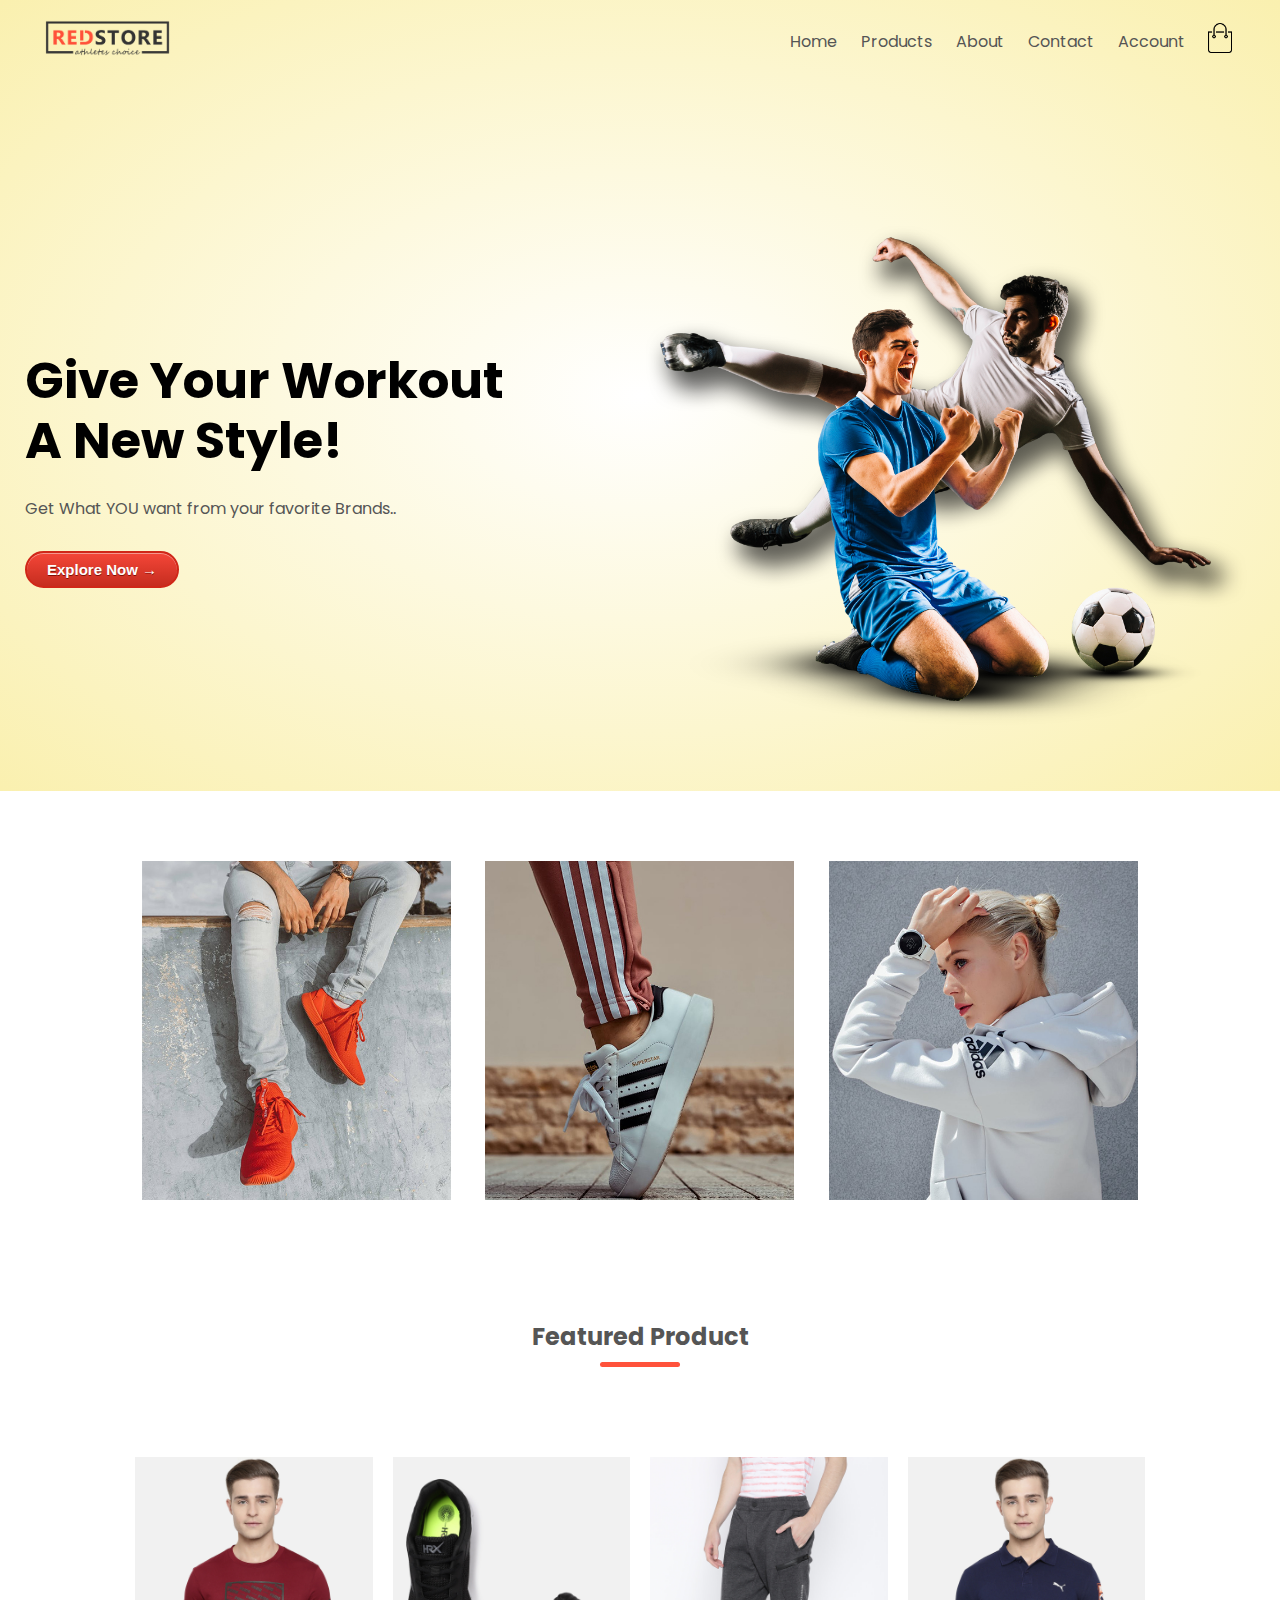
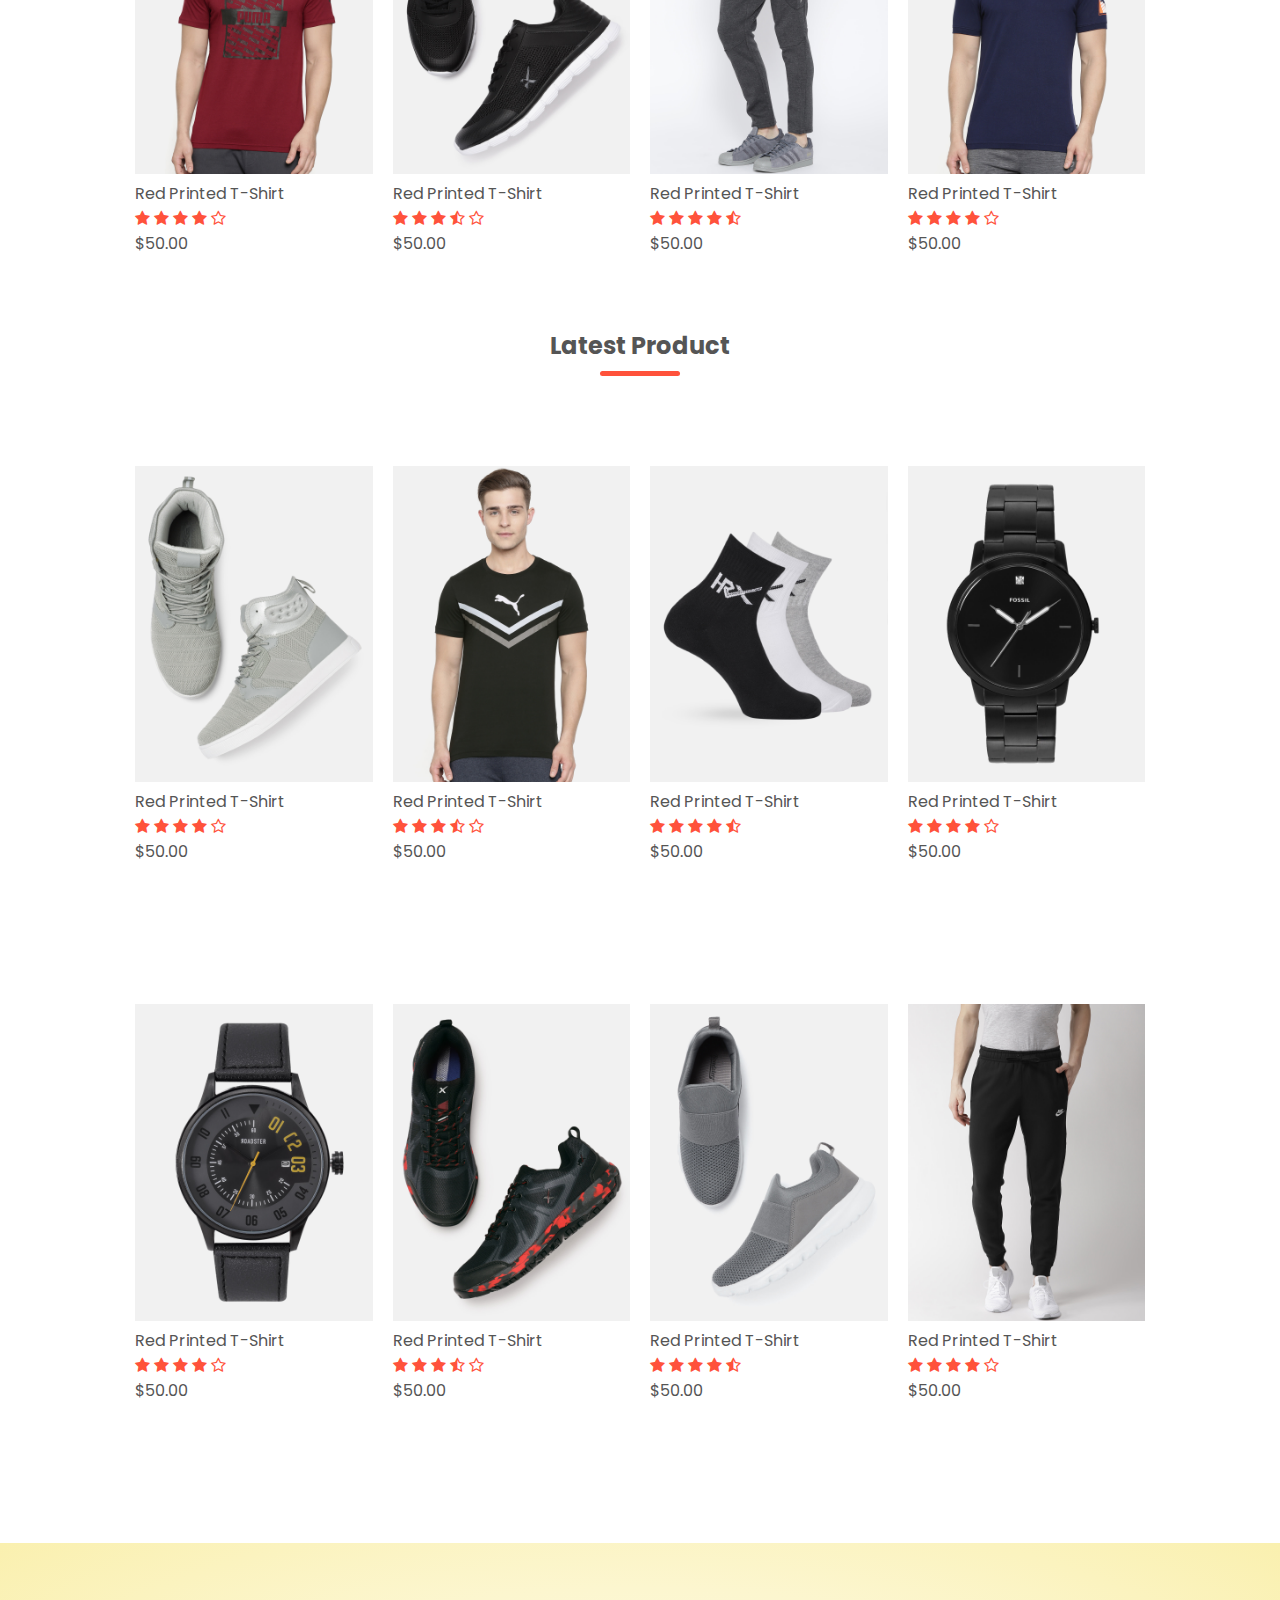
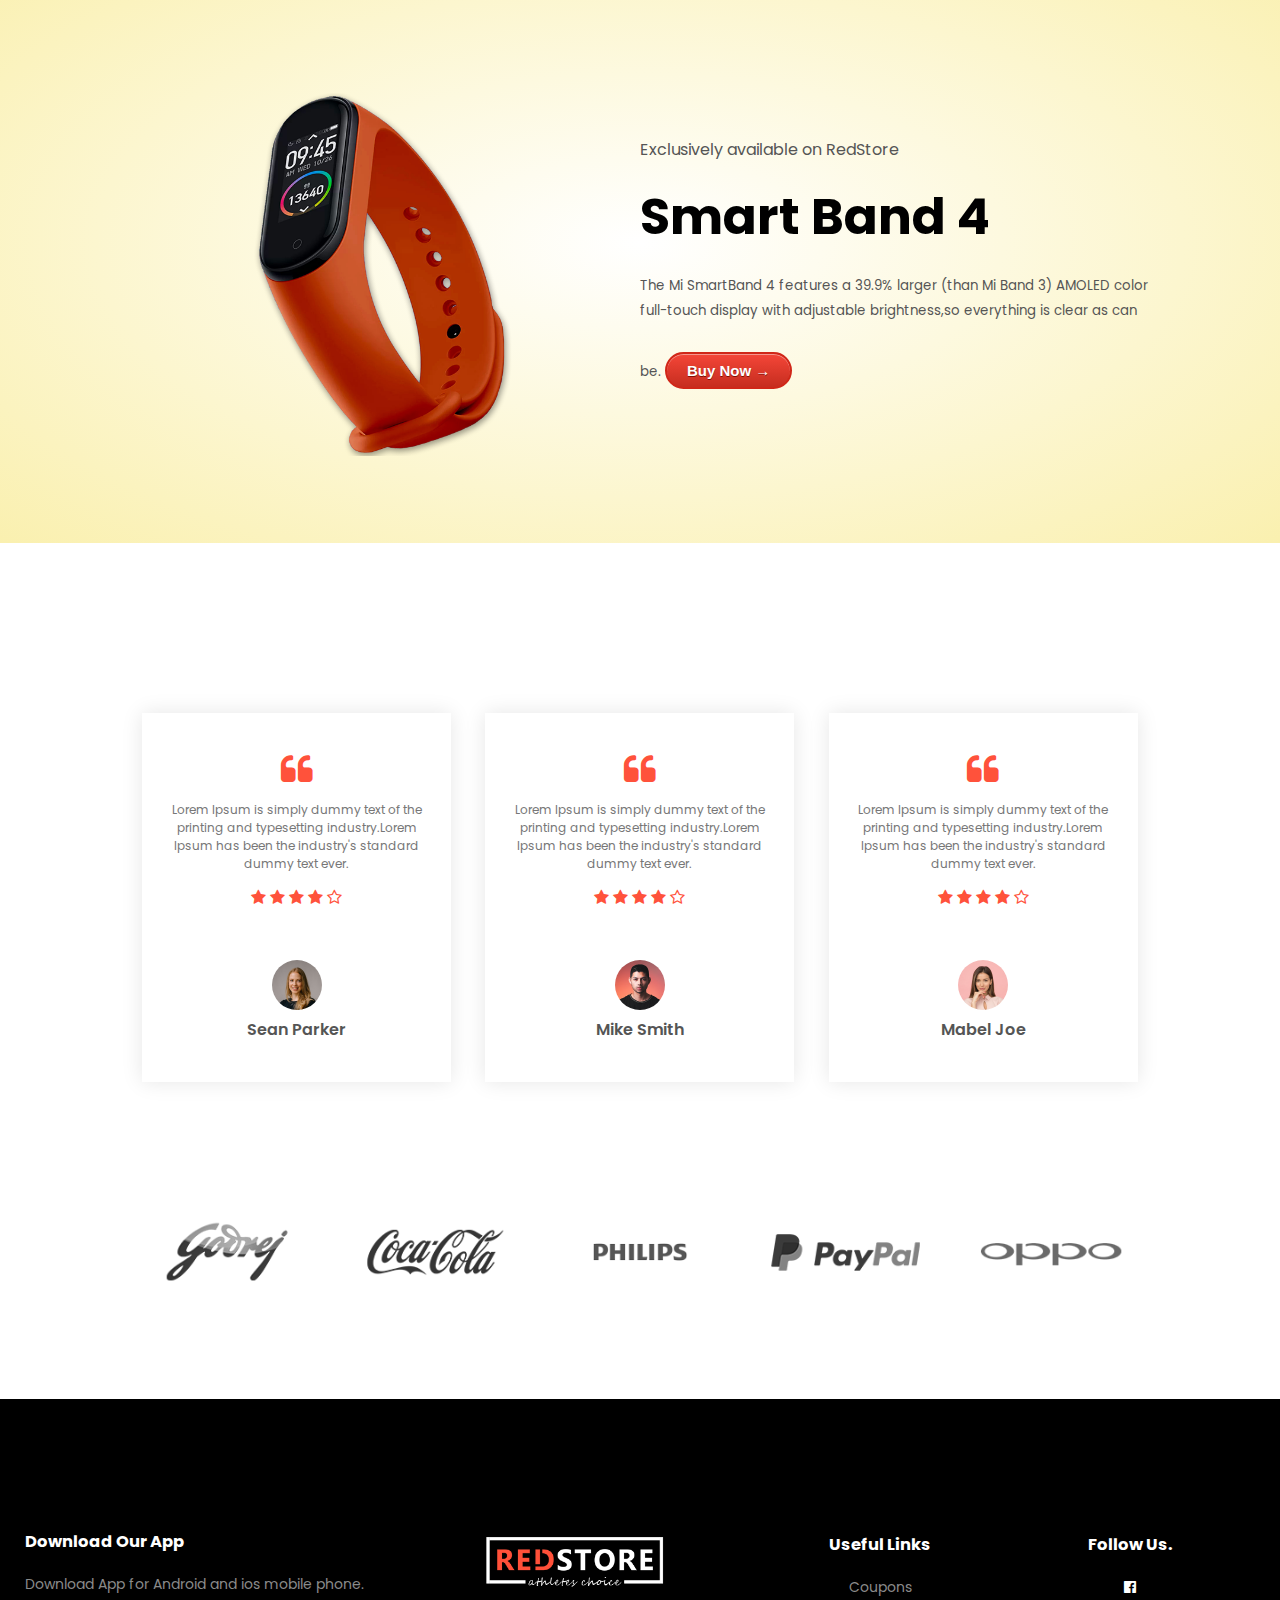
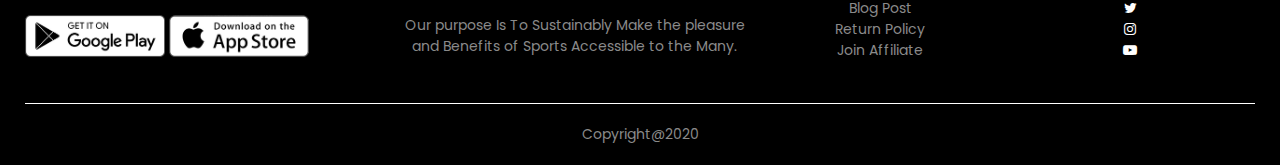
<file: index.html>
<!DOCTYPE html>
<html lang="en">
    <head>
        <meta charset="UTF-8">
        <meta name="viewport" content="width=device-width, initial-scale=1.0">
        <title>RedStore | Ecommerce Website Design</title>
        <link rel="stylesheet" href="CSS/styles.css">
        <link href="https://fonts.googleapis.com/css2?family=Poppins:wght@300;400;500;600;700&display=swap" rel="stylesheet">
        <link rel="stylesheet" href="https://stackpath.bootstrapcdn.com/font-awesome/4.7.0/css/font-awesome.min.css">
    </head>
    <body>
        <div class="header">
            <div class="container">
            <div class="navbar">
                <div class="logo">
                    <a href="index.html"><img src="images/logo.png" width="125px"></a>
                </div>
                <nav>
                    <ul id="MenuItems">
                        <li><a href="">Home</a></li>
                        <li><a href="products.html">Products</a></li>
                        <li><a href="#Tes">About</a></li>
                        <li><a href="#Footer1">Contact</a></li>
                        <li><a href="">Account</a></li>
                    </ul>
                </nav>
                <a href="cart.html"><img src="images/cart.png" width="30px" height="30px"></a>
                <img src="images/menu.png" class="menu-icon" onclick="menutoggle()">
            </div>
            <div class="row">
                <div class="col-2">
                    <h1>Give Your Workout<br> A New Style!</h1>
                    <p>Get What YOU want from your favorite Brands.. </p>
                    <a href="#LatestPro" class="myButton">Explore Now &#8594;</a>
                 </div>
                <div class="col-2">
                    <img src="images/image1.png">

                </div>
            </div>
        </div>
    </div>

    <!------ featured categories ------>
    <div class="categories">
        <div class="small-container">
            <div class="row">
                <div class="col-3">
                    <img src="images/category-1.jpg">
                </div>
                <div class="col-3">
                    <img src="images/category-2.jpg">
                </div>
                <div class="col-3">
                    <img src="images/category-3.jpg">
                </div>
    
            </div>

        </div>
       
    </div>
     <!------ featured product ------>  
     <div class="small-container">
        <h2 class="title">Featured Product</h2>
        <div class="row">
            <div class="col-4">
                <a href="product-detail.html"><img src="images/product-1.jpg"></a>
                <h4>Red Printed T-Shirt</h4>
                <div class="rating">
                  <i class="fa fa-star"></i>
                  <i class="fa fa-star"></i>
                  <i class="fa fa-star"></i>
                  <i class="fa fa-star"></i>
                  <i class="fa fa-star-o"></i>
                </div>
                  <p>$50.00</p>
            </div>
            <div class="col-4">
              <img src="images/product-2.jpg">
              <h4>Red Printed T-Shirt</h4>
              <div class="rating">
                <i class="fa fa-star"></i>
                <i class="fa fa-star"></i>
                <i class="fa fa-star"></i>
                <i class="fa fa-star-half-o"></i>
                <i class="fa fa-star-o"></i>
              </div>
                <p>$50.00</p>
          </div>
          <div class="col-4">
              <img src="images/product-3.jpg">
              <h4>Red Printed T-Shirt</h4>
              <div class="rating">
                <i class="fa fa-star"></i>
                <i class="fa fa-star"></i>
                <i class="fa fa-star"></i>
                <i class="fa fa-star"></i>
                <i class="fa fa-star-half-o"></i>
              </div>
                <p>$50.00</p>
          </div>
          <div class="col-4">
              <img src="images/product-4.jpg">
              <h4>Red Printed T-Shirt</h4>
              <div class="rating">
                <i class="fa fa-star"></i>
                <i class="fa fa-star"></i>
                <i class="fa fa-star"></i>
                <i class="fa fa-star"></i>
                <i class="fa fa-star-o"></i>
              </div>
                <p>$50.00</p>
          </div>
            
        </div>
        <section id="LatestPro">
            <h2 class="title">Latest Product</h2>
          <div class="row">
              <div class="col-4">
                  <img src="images/product-5.jpg">
                  <h4>Red Printed T-Shirt</h4>
                  <div class="rating">
                    <i class="fa fa-star"></i>
                    <i class="fa fa-star"></i>
                    <i class="fa fa-star"></i>
                    <i class="fa fa-star"></i>
                    <i class="fa fa-star-o"></i>
                  </div>
                    <p>$50.00</p>
              </div>
              <div class="col-4">
                <img src="images/product-6.jpg">
                <h4>Red Printed T-Shirt</h4>
                <div class="rating">
                  <i class="fa fa-star"></i>
                  <i class="fa fa-star"></i>
                  <i class="fa fa-star"></i>
                  <i class="fa fa-star-half-o"></i>
                  <i class="fa fa-star-o"></i>
                </div>
                  <p>$50.00</p>
            </div>
            <div class="col-4">
                <img src="images/product-7.jpg">
                <h4>Red Printed T-Shirt</h4>
                <div class="rating">
                  <i class="fa fa-star"></i>
                  <i class="fa fa-star"></i>
                  <i class="fa fa-star"></i>
                  <i class="fa fa-star"></i>
                  <i class="fa fa-star-half-o"></i>
                </div>
                  <p>$50.00</p>
            </div>
            <div class="col-4">
                <img src="images/product-8.jpg">
                <h4>Red Printed T-Shirt</h4>
                <div class="rating">
                  <i class="fa fa-star"></i>
                  <i class="fa fa-star"></i>
                  <i class="fa fa-star"></i>
                  <i class="fa fa-star"></i>
                  <i class="fa fa-star-o"></i>
                </div>
                  <p>$50.00</p>
            </div>
              
          </div>
          <div class="row">
              <div class="col-4">
                  <img src="images/product-9.jpg">
                  <h4>Red Printed T-Shirt</h4>
                  <div class="rating">
                    <i class="fa fa-star"></i>
                    <i class="fa fa-star"></i>
                    <i class="fa fa-star"></i>
                    <i class="fa fa-star"></i>
                    <i class="fa fa-star-o"></i>
                  </div>
                    <p>$50.00</p>
              </div>
              <div class="col-4">
                <img src="images/product-10.jpg">
                <h4>Red Printed T-Shirt</h4>
                <div class="rating">
                  <i class="fa fa-star"></i>
                  <i class="fa fa-star"></i>
                  <i class="fa fa-star"></i>
                  <i class="fa fa-star-half-o"></i>
                  <i class="fa fa-star-o"></i>
                </div>
                  <p>$50.00</p>
            </div>
            <div class="col-4">
                <img src="images/product-11.jpg">
                <h4>Red Printed T-Shirt</h4>
                <div class="rating">
                  <i class="fa fa-star"></i>
                  <i class="fa fa-star"></i>
                  <i class="fa fa-star"></i>
                  <i class="fa fa-star"></i>
                  <i class="fa fa-star-half-o"></i>
                </div>
                  <p>$50.00</p>
            </div>
            <div class="col-4">
                <img src="images/product-12.jpg">
                <h4>Red Printed T-Shirt</h4>
                <div class="rating">
                  <i class="fa fa-star"></i>
                  <i class="fa fa-star"></i>
                  <i class="fa fa-star"></i>
                  <i class="fa fa-star"></i>
                  <i class="fa fa-star-o"></i>
                </div>
                  <p>$50.00</p>
            </div>
              
          </div>
        </div>

        </section>
          

        <!------ offer ------>
        <div class="offer">
            <div class="small-container">
                <div class="row">
                    <div class="col-2">
                        <img src="images/exclusive.png" class="offer-img">
                    </div>
                    <div class="col-2">
                        <p>Exclusively available on RedStore</p>
                        <h1>Smart Band 4</h1>
                        <small>The Mi SmartBand 4 features a 39.9% larger (than Mi Band 3) AMOLED color full-touch display with adjustable brightness,so everything is clear as can be.</small>
                        <a href="" class="myButton">Buy Now &#8594;</a>
                    </div>
                </div>
            </div>
        </div>

        <!------ testimonial ------>
        <section id="Tes">
            <div class="testimonial">
            <div class="small-container">
                <div class="row">
                    <div class="col-3">
                        <i class="fa fa-quote-left"></i>
                        <p>Lorem Ipsum is simply dummy text of the printing and typesetting industry.Lorem Ipsum has been the industry's standard dummy text ever. </p>
                        <div class="rating">
                            <i class="fa fa-star"></i>
                            <i class="fa fa-star"></i>
                            <i class="fa fa-star"></i>
                            <i class="fa fa-star"></i>
                            <i class="fa fa-star-o"></i>
                          </div>
                          <img src="images/user-1.png">
                          <h3>Sean Parker</h3>
                    </div>
                
                <div class="col-3">
                    <i class="fa fa-quote-left"></i>
                    <p>Lorem Ipsum is simply dummy text of the printing and typesetting industry.Lorem Ipsum has been the industry's standard dummy text ever. </p>
                    <div class="rating">
                        <i class="fa fa-star"></i>
                        <i class="fa fa-star"></i>
                        <i class="fa fa-star"></i>
                        <i class="fa fa-star"></i>
                        <i class="fa fa-star-o"></i>
                      </div>
                      <img src="images/user-2.png">
                      <h3>Mike Smith</h3>
                </div>
                <div class="col-3">
                    <i class="fa fa-quote-left"></i>
                    <p>Lorem Ipsum is simply dummy text of the printing and typesetting industry.Lorem Ipsum has been the industry's standard dummy text ever. </p>
                    <div class="rating">
                        <i class="fa fa-star"></i>
                        <i class="fa fa-star"></i>
                        <i class="fa fa-star"></i>
                        <i class="fa fa-star"></i>
                        <i class="fa fa-star-o"></i>
                      </div>
                      <img src="images/user-3.png">
                      <h3>Mabel Joe</h3>
                </div>
                </div>
            </div>
        </div>

    </section>
        
      
<!------ brands ------>

    <div class="brands">
        <div class="small-container">
            <div class="row">
                <div class="col-5">
                    <img src="images/logo-godrej.png">
                </div>
                <div class="col-5">
                    <img src="images/logo-coca-cola.png">
                </div>
                <div class="col-5">
                    <img src="images/logo-philips.png">
                </div>
                <div class="col-5">
                    <img src="images/logo-paypal.png">
                </div>
                <div class="col-5">
                    <img src="images/logo-oppo.png">
                </div>
            </div>
        </div>
    </div>

    <!------ footer------>
    <section id="Footer1">
        <div class="footer">
            <div class="container">
                <div class="row">
                    <div class="footer-col-1">
                        <h3>Download Our App</h3>
                        <p>Download App for Android and ios mobile phone.</p>
                        <div class="app-logo">
                            <img src="images/play-store.png">
                            <img src="images/app-store.png">
                        </div>
                    </div>
                    <div class="footer-col-2">
                        <img src="images/logo-white.png">
                        <p>Our purpose Is To Sustainably Make the pleasure and Benefits of Sports Accessible to the Many.</p>
                    </div>
                    <div class="footer-col-3">
                        <h3>Useful Links</h3>
                        <ul>
                            <li>Coupons</li>
                            <li>Blog Post</li>
                            <li>Return Policy</li>
                            <li>Join Affiliate</li>
                        </ul>      
                </div>
                <div class="footer-col-4">
                    <h3>Follow Us.</h3>
                    <ul>
                        <li><a href=""><i class="fa fa-facebook-official"></i></a></li>
                        <li><a href=""><i class="fa fa-twitter"></i></a></li>
                        <li><a href=""><i class="fa fa-instagram"></i></a></li>
                        <li><a href=""><i class="fa fa-youtube-play"></i></a></li>
                    </ul>
                    
                </div>
            </div>
            <hr>
            <p class="copyright">Copyright@2020</p>
        </div>
    </div>
    </section>
   

<script>
    var MenuItems=document.getElementById("MenuItems");
    MenuItems.style.maxHeight="0px";
    function menutoggle()
    {
        if(MenuItems.style.maxHeight="0px")
        {
            MenuItems.style.maxHeight="200px";
        }
        else{
            MenuItems.style.maxHeight="0px";
        }
    }
</script>

    </body>
</html>
</file>
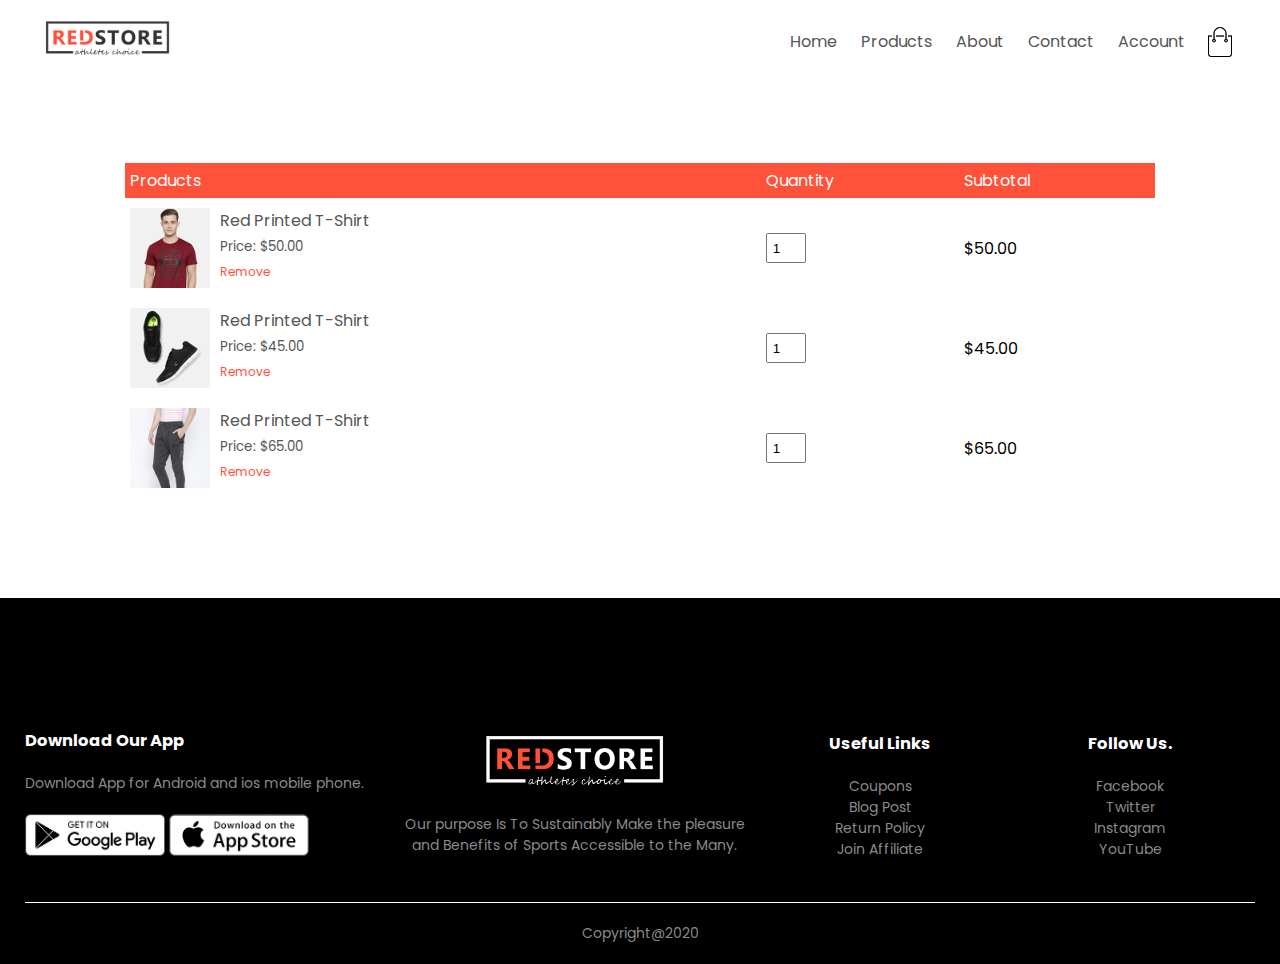
<file: cart.html>
<!DOCTYPE html>
<html lang="en">
    <head>
        <meta charset="UTF-8">
        <meta name="viewport" content="width=device-width, initial-scale=1.0">
        <title>All products-RedStore.</title>
        <link rel="stylesheet" href="CSS/styles.css">
        <link href="https://fonts.googleapis.com/css2?family=Poppins:wght@300;400;500;600;700&display=swap" rel="stylesheet">
        <link rel="stylesheet" href="https://stackpath.bootstrapcdn.com/font-awesome/4.7.0/css/font-awesome.min.css">
    </head>
    <body>
        
            <div class="container">
            <div class="navbar">
                <div class="logo">
                    <a href="index.html"><img src="images/logo.png" width="125px"></a>
                </div>
                <nav>
                    <ul id="MenuItems">
                        <li><a href="">Home</a></li>
                        <li><a href="">Products</a></li>
                        <li><a href="">About</a></li>
                        <li><a href="">Contact</a></li>
                        <li><a href="">Account</a></li>
                    </ul>
                </nav>
                <img src="images/cart.png" width="30px" height="30px">
                <img src="images/menu.png" class="menu-icon" onclick="menutoggle()">
            </div>
        
        </div>

           <!------ cart items------>

           <div class="small-container cart-page">

            <table>
            <tr>
                <th>Products</th>
                <th>Quantity</th>
                <th>Subtotal</th>
            </tr>
            <tr>
                <td>
                    <div class="cart-info">
                        <img src="images/buy-1.jpg">
                        <div>
                            <p>Red Printed T-Shirt</p>
                            <small>Price: $50.00</small>
                            <br>
                            <a href="">Remove</a>
                        </div>
                    </div>

                </td>
                <td><input type="number" value="1"></td>
                <td>$50.00</td>
            </tr>
            <tr>
                <td>
                    <div class="cart-info">
                        <img src="images/buy-2.jpg">
                        <div>
                            <p>Red Printed T-Shirt</p>
                            <small>Price: $45.00</small>
                            <br>
                            <a href="">Remove</a>
                        </div>
                    </div>

                </td>
                <td><input type="number" value="1"></td>
                <td>$45.00</td>
            </tr>
            <tr>
                <td>
                    <div class="cart-info">
                        <img src="images/buy-3.jpg">
                        <div>
                            <p>Red Printed T-Shirt</p>
                            <small>Price: $65.00</small>
                            <br>
                            <a href="">Remove</a>
                        </div>
                    </div>

                </td>
                <td><input type="number" value="1"></td>
                <td>$65.00</td>
            </tr>
        </table>

        <div class="total-price">
            <table>
                <tr>
                    <td></td>
                </tr>
            </table>
        </div>
    </div>

    <!------ footer------>

    <div class="footer">
        <div class="container">
            <div class="row">
                <div class="footer-col-1">
                    <h3>Download Our App</h3>
                    <p>Download App for Android and ios mobile phone.</p>
                    <div class="app-logo">
                        <img src="images/play-store.png">
                        <img src="images/app-store.png">
                    </div>
                </div>
                <div class="footer-col-2">
                    <img src="images/logo-white.png">
                    <p>Our purpose Is To Sustainably Make the pleasure and Benefits of Sports Accessible to the Many.</p>
                </div>
                <div class="footer-col-3">
                    <h3>Useful Links</h3>
                    <ul>
                        <li>Coupons</li>
                        <li>Blog Post</li>
                        <li>Return Policy</li>
                        <li>Join Affiliate</li>
                    </ul>      
            </div>
            <div class="footer-col-4">
                <h3>Follow Us.</h3>
                <ul>
                    <li>Facebook</li>
                    <li>Twitter</li>
                    <li>Instagram</li>
                    <li>YouTube</li>
                </ul>
                
            </div>
        </div>
        <hr>
        <p class="copyright">Copyright@2020</p>
    </div>
</div>

<script>
    var MenuItems=document.getElementById("MenuItems");
    MenuItems.style.maxHeight="0px";
    function menutoggle()
    {
        if(MenuItems.style.maxHeight="0px")
        {
            MenuItems.style.maxHeight="200px";
        }
        else{
            MenuItems.style.maxHeight="0px";
        }
    }
</script>
    </body>
</html>
</file>
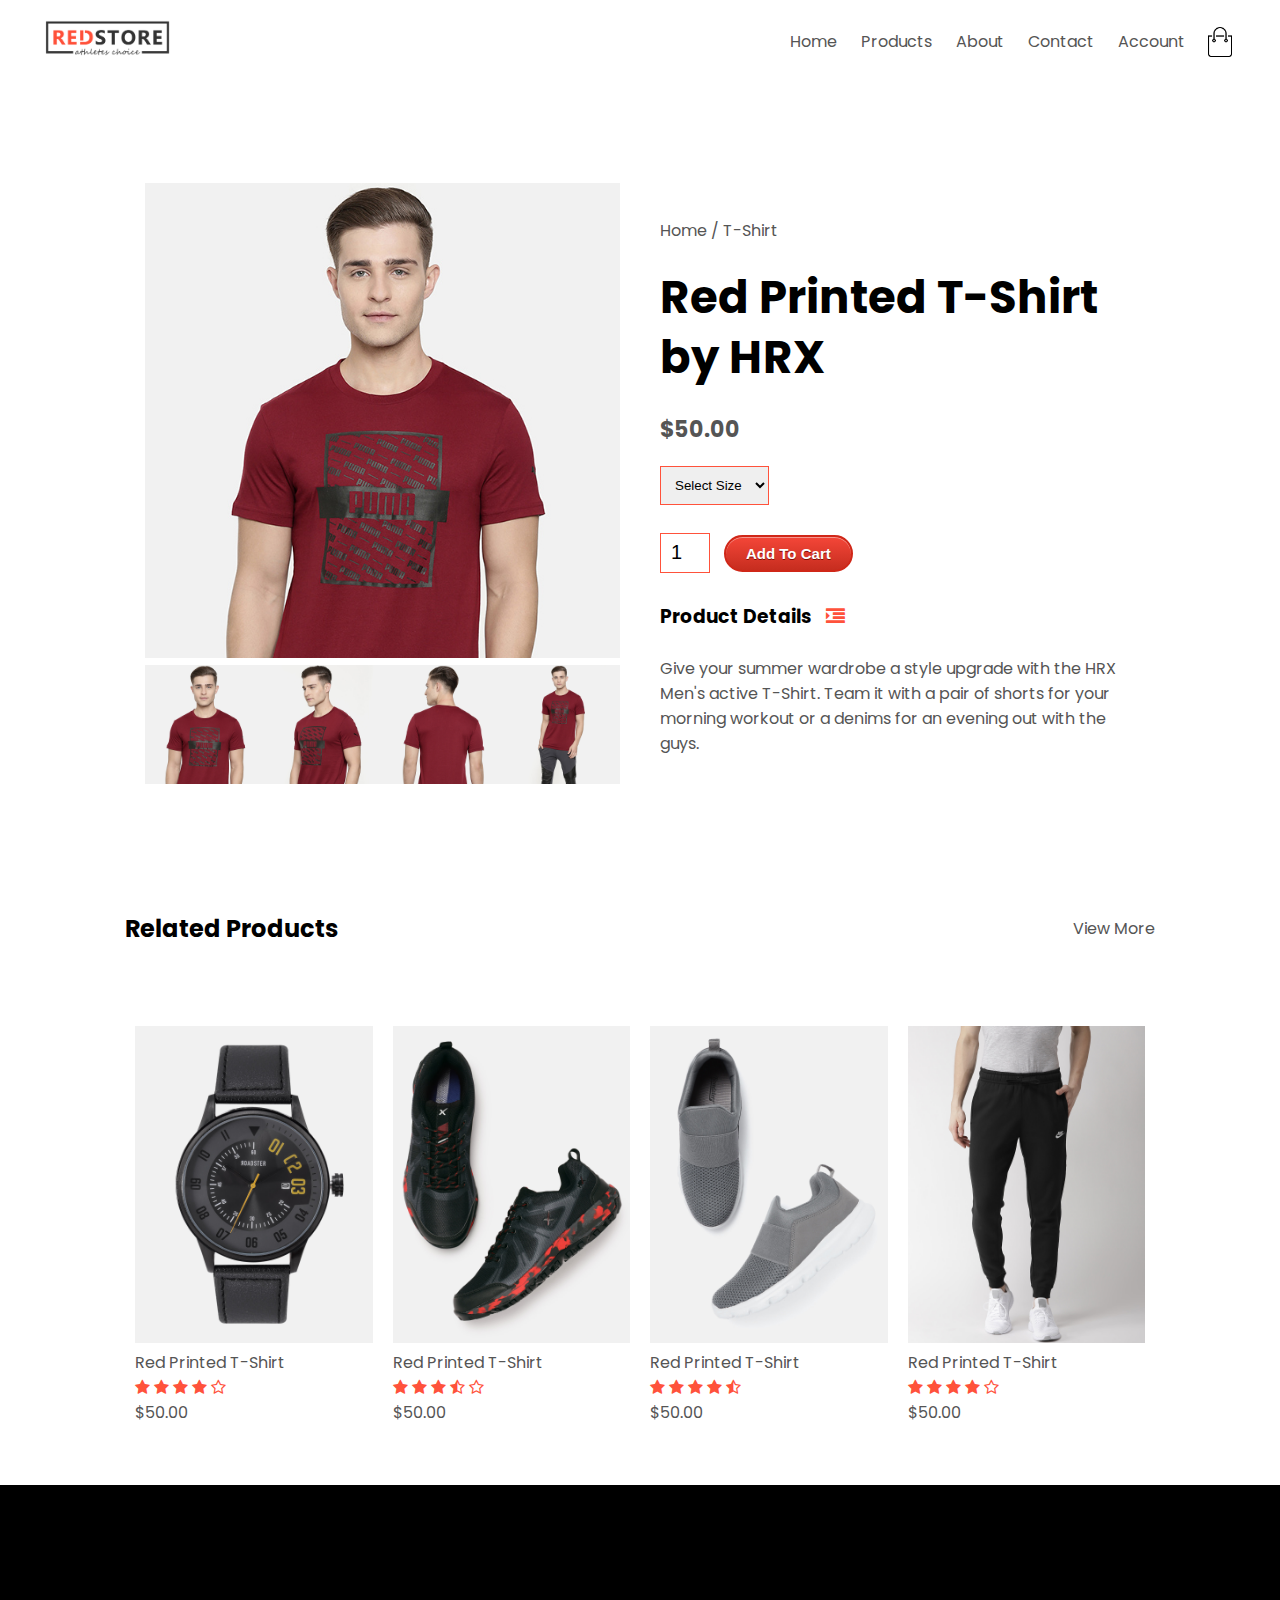
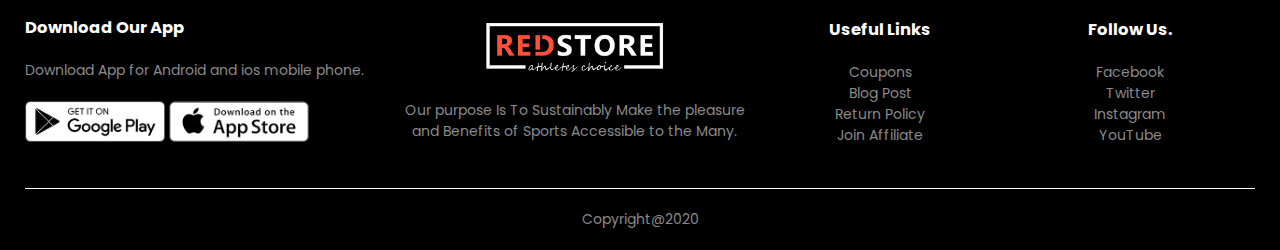
<file: product-detail.html>
<!DOCTYPE html>
<html lang="en">
    <head>
        <meta charset="UTF-8">
        <meta name="viewport" content="width=device-width, initial-scale=1.0">
        <title>All products-RedStore.</title>
        <link rel="stylesheet" href="CSS/styles.css">
        <link href="https://fonts.googleapis.com/css2?family=Poppins:wght@300;400;500;600;700&display=swap" rel="stylesheet">
        <link rel="stylesheet" href="https://stackpath.bootstrapcdn.com/font-awesome/4.7.0/css/font-awesome.min.css">
    </head>
    <body>
        
            <div class="container">
            <div class="navbar">
                <div class="logo">
                    <a href="index.html"><img src="images/logo.png" width="125px"></a>
                </div>
                <nav>
                    <ul id="MenuItems">
                        <li><a href="">Home</a></li>
                        <li><a href="">Products</a></li>
                        <li><a href="">About</a></li>
                        <li><a href="">Contact</a></li>
                        <li><a href="">Account</a></li>
                    </ul>
                </nav>
                <img src="images/cart.png" width="30px" height="30px">
                <img src="images/menu.png" class="menu-icon" onclick="menutoggle()">
            </div>
        
        </div>

         <!------single-product details------>

         <div class="small-container single-product">
             <div class="row">
                 <div class="col-2">
                     <img src="images/gallery-1.jpg" width="100%" id="productImg">
                     <div class="small-img-row">
                         <div class="small-img-col">
                             <img src="images/gallery-1.jpg" width="100%"  class="small-img">
                         </div>
                         <div class="small-img-col">
                            <img src="images/gallery-2.jpg" width="100%"  class="small-img">
                        </div>
                        <div class="small-img-col">
                            <img src="images/gallery-3.jpg" width="100%"  class="small-img">
                        </div>
                        <div class="small-img-col">
                            <img src="images/gallery-4.jpg" width="100%"  class="small-img">
                        </div>
                     </div>



                 </div>
                 <div class="col-2 head-1">
                     <p>Home / T-Shirt</p>
                     <h1>Red Printed T-Shirt by HRX</h1>
                     <h4>$50.00</h4>
                     <select>
                         <option >Select Size</option>
                         <option >XXL</option>
                         <option >XL</option>
                         <option >Large</option>
                         <option >Medium</option>
                         <option >Small</option>
                        </select>
                         <input type="number" value="1">
                         <a href="" class="myButton">Add To Cart</a>

                         <h3>Product Details <i class="fa fa-indent"></i></h3>
                         <br>
                         <p>Give your summer wardrobe a style upgrade with the HRX Men's active T-Shirt. Team it with a pair of shorts for your morning workout or a denims for an evening out with the guys.</p>

                     
                   
                </div>
                 
             </div>
         </div>

         <div class="small-container">
             <div class="row row-2">
                 <h2>Related Products</h2>
                 <p>View More</p>
             </div>
         </div>
     
      <div class="small-container">
         
        <div class="row">
            <div class="col-4">
                <img src="images/product-9.jpg">
                <h4>Red Printed T-Shirt</h4>
                <div class="rating">
                  <i class="fa fa-star"></i>
                  <i class="fa fa-star"></i>
                  <i class="fa fa-star"></i>
                  <i class="fa fa-star"></i>
                  <i class="fa fa-star-o"></i>
                </div>
                  <p>$50.00</p>
            </div>
            <div class="col-4">
              <img src="images/product-10.jpg">
              <h4>Red Printed T-Shirt</h4>
              <div class="rating">
                <i class="fa fa-star"></i>
                <i class="fa fa-star"></i>
                <i class="fa fa-star"></i>
                <i class="fa fa-star-half-o"></i>
                <i class="fa fa-star-o"></i>
              </div>
                <p>$50.00</p>
          </div>
          <div class="col-4">
              <img src="images/product-11.jpg">
              <h4>Red Printed T-Shirt</h4>
              <div class="rating">
                <i class="fa fa-star"></i>
                <i class="fa fa-star"></i>
                <i class="fa fa-star"></i>
                <i class="fa fa-star"></i>
                <i class="fa fa-star-half-o"></i>
              </div>
                <p>$50.00</p>
          </div>
          <div class="col-4">
              <img src="images/product-12.jpg">
              <h4>Red Printed T-Shirt</h4>
              <div class="rating">
                <i class="fa fa-star"></i>
                <i class="fa fa-star"></i>
                <i class="fa fa-star"></i>
                <i class="fa fa-star"></i>
                <i class="fa fa-star-o"></i>
              </div>
                <p>$50.00</p>
          </div>
            
        </div>
     </div>

      
      
    <!------ footer------>

    <div class="footer">
        <div class="container">
            <div class="row">
                <div class="footer-col-1">
                    <h3>Download Our App</h3>
                    <p>Download App for Android and ios mobile phone.</p>
                    <div class="app-logo">
                        <img src="images/play-store.png">
                        <img src="images/app-store.png">
                    </div>
                </div>
                <div class="footer-col-2">
                    <img src="images/logo-white.png">
                    <p>Our purpose Is To Sustainably Make the pleasure and Benefits of Sports Accessible to the Many.</p>
                </div>
                <div class="footer-col-3">
                    <h3>Useful Links</h3>
                    <ul>
                        <li>Coupons</li>
                        <li>Blog Post</li>
                        <li>Return Policy</li>
                        <li>Join Affiliate</li>
                    </ul>      
            </div>
            <div class="footer-col-4">
                <h3>Follow Us.</h3>
                <ul>
                    <li>Facebook</li>
                    <li>Twitter</li>
                    <li>Instagram</li>
                    <li>YouTube</li>
                </ul>
                
            </div>
        </div>
        <hr>
        <p class="copyright">Copyright@2020</p>
    </div>
</div>

<script>
    var MenuItems=document.getElementById("MenuItems");
    MenuItems.style.maxHeight="0px";
    function menutoggle()
    {
        if(MenuItems.style.maxHeight="0px")
        {
            MenuItems.style.maxHeight="200px";
        }
        else{
            MenuItems.style.maxHeight="0px";
        }
    }
</script>

<!------ js for product gallery------>
<script>
    var productImg=document.getElementById("productImg");
    var smallImg=document.getElementsByClassName("small-img");
    smallImg[0].onclick=function()
    {
        productImg.src=smallImg[0].src;

    }
    smallImg[1].onclick=function()
    {
        productImg.src=smallImg[1].src;

    }
    smallImg[2].onclick=function()
    {
        productImg.src=smallImg[2].src;

    }
    smallImg[3].onclick=function()
    {
        productImg.src=smallImg[3].src;

    }
</script>

    </body>
</html>
</file>
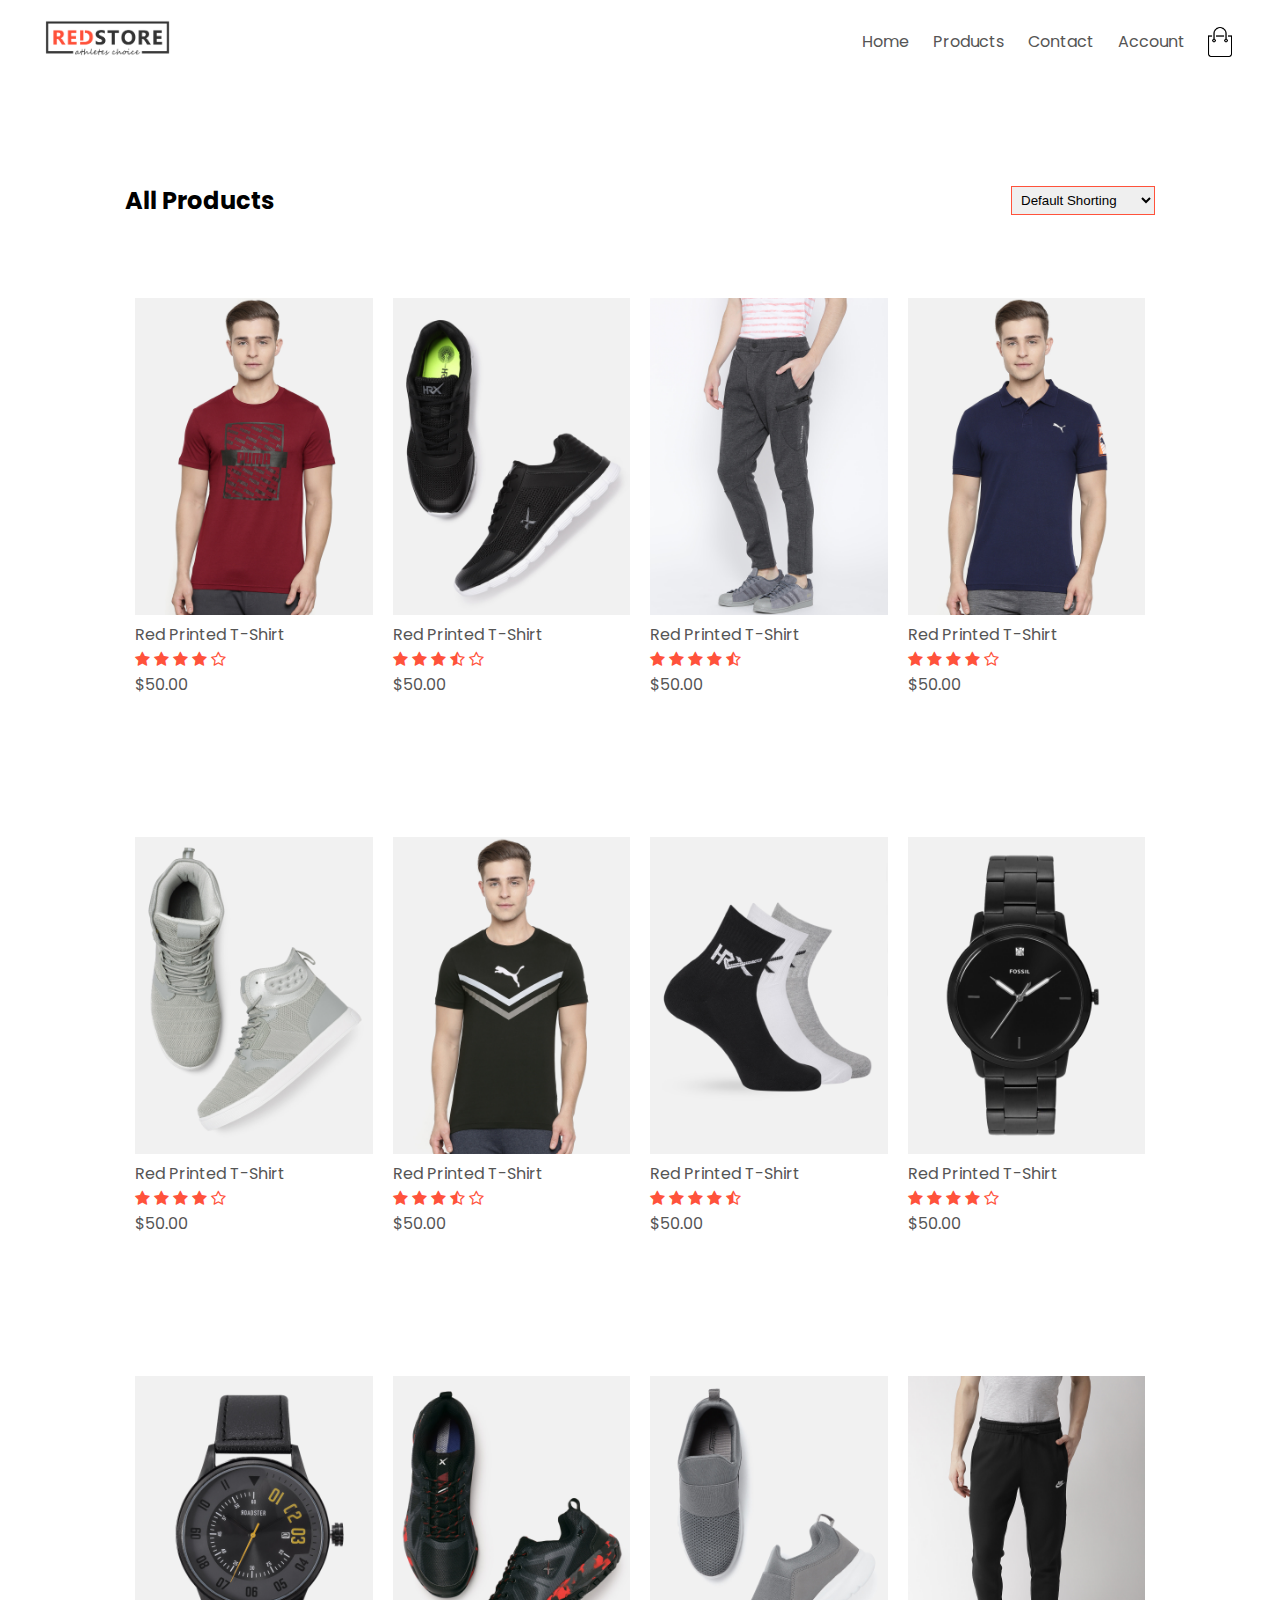
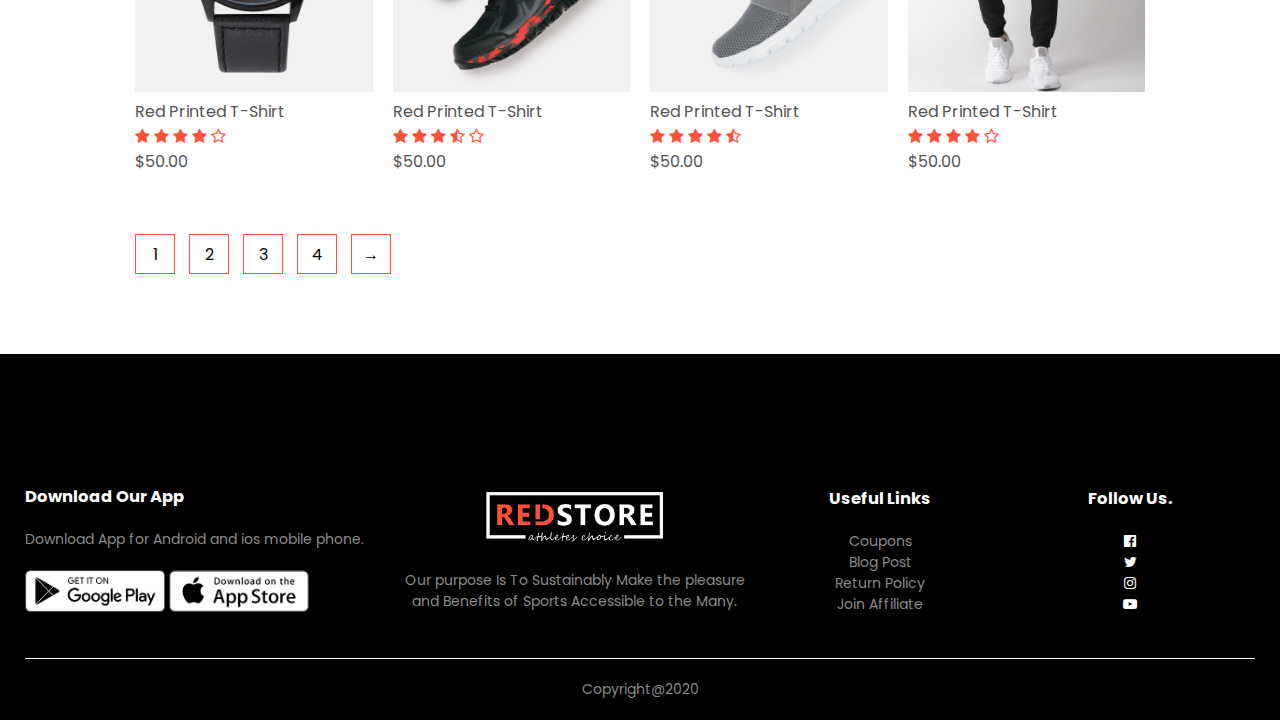
<file: products.html>
<!DOCTYPE html>
<html lang="en">
    <head>
        <meta charset="UTF-8">
        <meta name="viewport" content="width=device-width, initial-scale=1.0">
        <title>All products-RedStore.</title>
        <link rel="stylesheet" href="CSS/styles.css">
        <link href="https://fonts.googleapis.com/css2?family=Poppins:wght@300;400;500;600;700&display=swap" rel="stylesheet">
        <link rel="stylesheet" href="https://stackpath.bootstrapcdn.com/font-awesome/4.7.0/css/font-awesome.min.css">
    </head>
    <body>
        
            <div class="container">
            <div class="navbar">
                <div class="logo">
                    <a href="index.html"><img src="images/logo.png" width="125px"></a>
                </div>
                <nav>
                    <ul id="MenuItems">
                        <li><a href="index.html">Home</a></li>
                        <li><a href="">Products</a></li>
                        <li><a href="#Footer1">Contact</a></li>
                        <li><a href="">Account</a></li>
                    </ul>
                </nav>
                <img src="images/cart.png" width="30px" height="30px">
                <img src="images/menu.png" class="menu-icon" onclick="menutoggle()">
            </div>
        
        </div>
     
      <div class="small-container">
          <div class="row row-2">
              <h2>All Products</h2>
              <select>
                <option>Default Shorting</option>
                <option>Short by price</option>
                <option>Short by popularity</option>
                <option>Short by rating</option>
                <option>Short by sale</option>
              </select>
          </div>
          <div class="row">
              <div class="col-4">
                  <img src="images/product-1.jpg">
                  <h4>Red Printed T-Shirt</h4>
                  <div class="rating">
                    <i class="fa fa-star"></i>
                    <i class="fa fa-star"></i>
                    <i class="fa fa-star"></i>
                    <i class="fa fa-star"></i>
                    <i class="fa fa-star-o"></i>
                  </div>
                    <p>$50.00</p>
              </div>
              <div class="col-4">
                <img src="images/product-2.jpg">
                <h4>Red Printed T-Shirt</h4>
                <div class="rating">
                  <i class="fa fa-star"></i>
                  <i class="fa fa-star"></i>
                  <i class="fa fa-star"></i>
                  <i class="fa fa-star-half-o"></i>
                  <i class="fa fa-star-o"></i>
                </div>
                  <p>$50.00</p>
            </div>
            <div class="col-4">
                <img src="images/product-3.jpg">
                <h4>Red Printed T-Shirt</h4>
                <div class="rating">
                  <i class="fa fa-star"></i>
                  <i class="fa fa-star"></i>
                  <i class="fa fa-star"></i>
                  <i class="fa fa-star"></i>
                  <i class="fa fa-star-half-o"></i>
                </div>
                  <p>$50.00</p>
            </div>
            <div class="col-4">
                <img src="images/product-4.jpg">
                <h4>Red Printed T-Shirt</h4>
                <div class="rating">
                  <i class="fa fa-star"></i>
                  <i class="fa fa-star"></i>
                  <i class="fa fa-star"></i>
                  <i class="fa fa-star"></i>
                  <i class="fa fa-star-o"></i>
                </div>
                  <p>$50.00</p>
            </div>
         </div>
         <div class="row">
            <div class="col-4">
                <img src="images/product-5.jpg">
                <h4>Red Printed T-Shirt</h4>
                <div class="rating">
                  <i class="fa fa-star"></i>
                  <i class="fa fa-star"></i>
                  <i class="fa fa-star"></i>
                  <i class="fa fa-star"></i>
                  <i class="fa fa-star-o"></i>
                </div>
                  <p>$50.00</p>
            </div>
            <div class="col-4">
              <img src="images/product-6.jpg">
              <h4>Red Printed T-Shirt</h4>
              <div class="rating">
                <i class="fa fa-star"></i>
                <i class="fa fa-star"></i>
                <i class="fa fa-star"></i>
                <i class="fa fa-star-half-o"></i>
                <i class="fa fa-star-o"></i>
              </div>
                <p>$50.00</p>
          </div>
          <div class="col-4">
              <img src="images/product-7.jpg">
              <h4>Red Printed T-Shirt</h4>
              <div class="rating">
                <i class="fa fa-star"></i>
                <i class="fa fa-star"></i>
                <i class="fa fa-star"></i>
                <i class="fa fa-star"></i>
                <i class="fa fa-star-half-o"></i>
              </div>
                <p>$50.00</p>
          </div>
          <div class="col-4">
              <img src="images/product-8.jpg">
              <h4>Red Printed T-Shirt</h4>
              <div class="rating">
                <i class="fa fa-star"></i>
                <i class="fa fa-star"></i>
                <i class="fa fa-star"></i>
                <i class="fa fa-star"></i>
                <i class="fa fa-star-o"></i>
              </div>
                <p>$50.00</p>
          </div>
            
        </div>
        <div class="row">
            <div class="col-4">
                <img src="images/product-9.jpg">
                <h4>Red Printed T-Shirt</h4>
                <div class="rating">
                  <i class="fa fa-star"></i>
                  <i class="fa fa-star"></i>
                  <i class="fa fa-star"></i>
                  <i class="fa fa-star"></i>
                  <i class="fa fa-star-o"></i>
                </div>
                  <p>$50.00</p>
            </div>
            <div class="col-4">
              <img src="images/product-10.jpg">
              <h4>Red Printed T-Shirt</h4>
              <div class="rating">
                <i class="fa fa-star"></i>
                <i class="fa fa-star"></i>
                <i class="fa fa-star"></i>
                <i class="fa fa-star-half-o"></i>
                <i class="fa fa-star-o"></i>
              </div>
                <p>$50.00</p>
          </div>
          <div class="col-4">
              <img src="images/product-11.jpg">
              <h4>Red Printed T-Shirt</h4>
              <div class="rating">
                <i class="fa fa-star"></i>
                <i class="fa fa-star"></i>
                <i class="fa fa-star"></i>
                <i class="fa fa-star"></i>
                <i class="fa fa-star-half-o"></i>
              </div>
                <p>$50.00</p>
          </div>
          <div class="col-4">
              <img src="images/product-12.jpg">
              <h4>Red Printed T-Shirt</h4>
              <div class="rating">
                <i class="fa fa-star"></i>
                <i class="fa fa-star"></i>
                <i class="fa fa-star"></i>
                <i class="fa fa-star"></i>
                <i class="fa fa-star-o"></i>
              </div>
                <p>$50.00</p>
          </div>
            
        </div>
        <div class="page-btn">
            <span>1</span>
            <span>2</span>
            <span>3</span>
            <span>4</span>
            <span>&#8594</span>
        </div>
        </div>


      
      
    <!------ footer------>
    <section id="Footer1">
        <div class="footer">
            <div class="container">
                <div class="row">
                    <div class="footer-col-1">
                        <h3>Download Our App</h3>
                        <p>Download App for Android and ios mobile phone.</p>
                        <div class="app-logo">
                            <img src="images/play-store.png">
                            <img src="images/app-store.png">
                        </div>
                    </div>
                    <div class="footer-col-2">
                        <img src="images/logo-white.png">
                        <p>Our purpose Is To Sustainably Make the pleasure and Benefits of Sports Accessible to the Many.</p>
                    </div>
                    <div class="footer-col-3">
                        <h3>Useful Links</h3>
                        <ul>
                            <li>Coupons</li>
                            <li>Blog Post</li>
                            <li>Return Policy</li>
                            <li>Join Affiliate</li>
                        </ul>      
                </div>
                <div class="footer-col-4">
                    <h3>Follow Us.</h3>
                    <ul>
                        <li><a href=""><i class="fa fa-facebook-official"></i></a></li>
                        <li><a href=""><i class="fa fa-twitter"></i></a></li>
                        <li><a href=""><i class="fa fa-instagram"></i></a></li>
                        <li><a href=""><i class="fa fa-youtube-play"></i></a></li>
                    </ul>
                </div>
            </div>
            <hr>
            <p class="copyright">Copyright@2020</p>
        </div>
    </div>

    </section>

    

<script>
    var MenuItems=document.getElementById("MenuItems");
    MenuItems.style.maxHeight="0px";
    function menutoggle()
    {
        if(MenuItems.style.maxHeight="0px")
        {
            MenuItems.style.maxHeight="200px";
        }
        else{
            MenuItems.style.maxHeight="0px";
        }
    }
</script>

    </body>
</html>
</file>
<file: CSS/styles.css>
*{
    margin: 0;
    padding: 0;
    box-sizing: border-box;
}
body{
    font-family: 'Poppins', sans-serif;
}
.navbar{
    display: flex;
    align-items: center;
    padding: 20px;
}
nav{
    flex: 1;
    text-align: right;
}
nav ul{
    display: inline-block;
    list-style-type: none;
}
nav ul li{
    display: inline-block;
    margin-right: 20px;
}
a{
    text-decoration: none;
    color: #555;
}
p{
    color: #555;
}
.container{
    max-width: 1300px;
    margin: auto;
    padding-left: 25px;
    padding-right: 25px;
}
.row{
    display: flex;
    align-items: center;
    flex-wrap: wrap;
    justify-content: space-around;
    margin-top: 70px;
}
.col-2{
    flex-basis: 50%;
    min-width: 300px;
}
.col-2 img{
    max-width: 100%;
    padding: 50px 0;
}
.col-2 h1{
    font-size: 50px;
    line-height: 60px;
    margin: 25px 0;
}
.myButton {
	box-shadow:inset 0px 1px 0px 0px #f5978e;
	background:linear-gradient(to bottom, #f24537 5%, #c62d1f 100%);
	background-color:#f24537;
	border-radius:20px;
	border:2px solid #d02718;
	display:inline-block;
	cursor:pointer;
	color:#ffffff;
	font-family:Arial;
	font-size:15px;
	font-weight:bold;
	padding:8px 16px;
	text-decoration:none;
    text-shadow:0px 1px 0px #810e05;
    padding: 8px 20px;
    margin: 30px 0;
    transition: background 0.5s;
}
.myButton:hover {
    background:linear-gradient(to bottom, #c62d1f 5%, #f24537 100%);
	background-color:#c62d1f;
}
.myButton:active {
	position:relative;
	top:1px;
}
.header {
    background: radial-gradient(#fff,#faf0af);
}
.categories{
    margin: 70px 0;
}
.col-3{
    flex-basis: 30%;
    min-width: 250px;
    margin-bottom: 30px;
}
.col-3 img{
    width: 100%;
}
.small-container{
    max-width: 1080px;
    margin: auto;
    padding-left: 25px;
    padding-right: 25px;
}
.col-4{
    flex-basis: 25%;
    padding: 10px;
    min-width: 200px;
    margin-bottom: 50px;
    transition: transform 0.5s;
}
.col-4 img{
    width: 100%;
}
.title{
    text-align: center;
    position: relative;
    margin: 0 auto 80px;
    line-height: 60px;
    color: #555;
}
.title::after{
    content: '';
    background:#ff523b;
    width: 80px;
    height: 5px;
    border-radius: 5px;
    position: absolute;
    bottom: 0;
    left: 50%;
    transform: translateX(-50%);
}
h4{
color: #555;
font-weight: normal;
}
col-4 p{
    font-size: 14px;
}
.rating .fa{
    color: #ff523b;
} 
.col-4:hover{
    transform: translateY(-5px);
}
.offer{
    background: radial-gradient(#fff,#faf0af);
    margin-top: 80px;
    padding: 30px 0; 
}
.col-2 .offer-img{
    padding: 50px;
}
small{
    color: #555;
}
.testimonial{
    padding-top: 100px;
}
.testimonial .col-3{
    text-align: center;
    padding: 40px 20px;
    box-shadow: 0 0 20px 0px rgba(0,0,0,0.1);
    cursor: pointer;
    transition: transform 0.5s;
}
.testimonial .col-3 img{
    width: 50px;
    margin-top: 50px;
    border-radius: 50%;
}
.testimonial .col-3:hover{
    transform: translateY(-10px);
}
.fa.fa-quote-left{
    font-size: 34px;
    color:#ff523b;
}
.col-3 p{
    font-size: 12px;
    margin: 12px 0;
    color: #777;
}
.testimonial .col-3 h3{
    font-weight: 600;
    font-size: 16px;
    color: #555;
}
.brands{
    margin: 100px auto;
}
.col-5{
    width: 160px;
}
.col-5 img{
    width: 100%;
    cursor: pointer;
    filter: grayscale(100%);
}
.col-5 img:hover{
    filter: grayscale(0);
}
.footer{
    background: #000;
    color: #8a8a8a;
    font-size: 14px;
    padding: 60px 0 20px;
}
.footer p{
    color: #8a8a8a;
}
.footer h3{
    color: #fff;
    margin-bottom: 20px;
}
.footer-col-1, .footer-col-2, .footer-col-3, .footer-col-4{
min-width: 250px;
margin-bottom: 20px;
}
.footer-col-1{
    flex-basis: 30%;
}
.footer-col-2{
    flex: 1;
    text-align: center;
}
.footer-col-2 img{
    width: 180px;
    margin-bottom: 20px;
}
.footer-col-3, .footer-col-4{
    flex-basis: 12%;
    text-align: center;
    cursor: pointer;
}
ul{
    list-style-type: none;
}
.app-logo{
    margin-top: 20px;
}
.app-logo img{
    width: 140px;
}
.footer hr{
    border: none;
    background: #fff;
    height: 1px;
    margin: 20px 0;
}
.footer-col-4 .fa{
    color: #ffffff;
}
.copyright{
    text-align: center;
}
.menu-icon{
    width: 28px;
    margin-left: 20px;
    display: none;
}

.row-2{
    justify-content: space-between;
    margin: 100px auto 50px;
}

select{
    border: 1px solid #ff523b;
    padding: 5px;
}

select:focus{
    outline: none;
}

.page-btn{
    margin: 0 auto 80px;
}
.page-btn span{
    display: inline-block;
    border: 1px solid #ff523b;
    margin-left: 10px;
    width: 40px;
    height: 40px;
    text-align: center;
    line-height: 40px;
    cursor: pointer;
}
.page-btn span:hover{
    background: #ff523b;
    color: #fff;
}
.single-product{
    margin-top: 80px;
}
.single-product .col-2 img{
    padding: 0;
}
.single-product .col-2{
    padding: 20px;
}
.head-1 h1{
    font-size: 45px;
}
.single-product h4{
    margin: 20px 0;
    font-size: 22px;
    font-weight: bold;
}
.single-product select{
    display: block;
    padding: 10px;
    margin-top: 20px;
}
.single-product input{
    width: 50px;
    height: 40px;
    padding-left: 10px;
    font-size: 20px;
    margin-right: 10px;
    border: 1px solid #ff523b;
}
input:focus{
    outline: none;
}
.single-product .fa{
    color: #ff523b;
    margin-left: 10px;
}
.small-img-row{
    display: flex;
    justify-content: space-between;
}
.small-img-col{
    flex: 24%;
    cursor: pointer;
}
.cart-page{
    margin: 80px auto;
}
table{
    width: 100%;
    border-collapse: collapse;
}
.cart-info{
    display: flex;
    flex-wrap: wrap;
}
th{
    text-align: left;
    padding: 5px;
    color: #fff;
    background: #ff523b;
    font-weight: normal;
}
td{
    padding: 10px 5px ;
}
td input{
    width: 40px;
    height: 30px;
    padding: 5px;
}
td a{
    color: #ff523b;
    font-size: 12px;
}
td img{
    width: 80px;
    height: 80px;
    margin-right: 10px;
}







@media only screen and (max-width: 800px){
     
    nav ul{
        position: absolute;
        top: 70px;
        left: 0;
        background: #333;
        width: 100%;
        overflow: hidden;
        transition: max-height 0.5s;
    }
    nav ul li{
        display: block;
        margin-right: 50px;
        margin-top: 10px;
        margin-bottom: 10px;
    }
    nav ul li a{
        color: #fff;
    }
    .menu-icon{
        display: block;
        cursor: pointer;
    }
}

@media only screen and (max-width: 600px){
    .row{
        text-align: center;
    }
    .col-2, .col-3, .col-4{
        flex-basis: 100%;
    }
    .single-product .row{
        text-align: left;
    }
    .single-product .col-2{
        padding: 20px 0px;
    }
    .single-product h1{
        font-size: 26px;
        line-height: 32px;
    }
}
</file>
